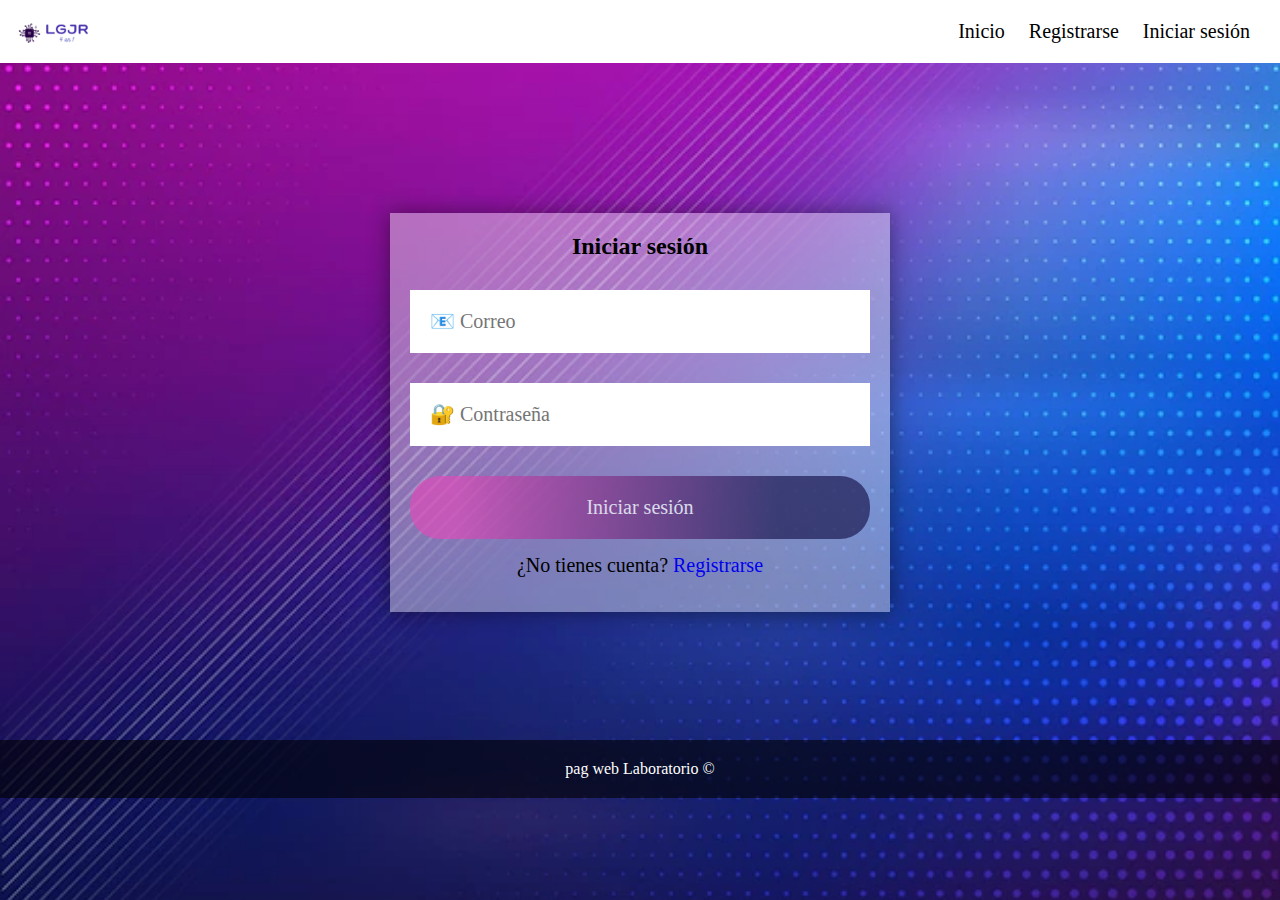
<file: templates/Inicio2.html>
<!DOCTYPE html>
<html lang="es">
<head>
    <meta charset="UTF-8">
    <meta http-equiv="X-UA-Compatible" content="IE=edge">
    <meta name="viewport" content="width=device-width, initial-scale=1.0">
    <title>Inicio de Sesión</title>
    <link rel="shortcut icon" href="/static/img/Logolaboratorio1.png" type="image/x-icon" >
    <link rel="stylesheet" href="/static/css/Inicio2.css">
    <link rel="stylesheet" href="https://cdnjs.cloudflare.com/ajax/libs/font-awesome/4.7.0/css/font-awesome.min.css">
</head>
<body>

    <header class="cabecera">

        <div class="cab_nav">
            <img src="/static/img/Logolaboratorio1.png" alt="Logo" class="logo_img">
            <ul>
                <li><a href="/">Inicio</a></li>
                <li><a href="/registro">Registrarse</a></li>
                <li class="marca"><a href="/iniciar-sesion">Iniciar sesión</a></li>
            </ul>
        </div>
        
    </header>
    

    <form action="/iniciar-sesion" method="post" class="formulario_ing">
        <h2 class="info_h2">Iniciar sesión</h2>
        <input type="email" class="formula" required placeholder="&#128231; Correo"  name="Correo">
        <input type="password" class="formula" required placeholder="&#128272; Contraseña" name="pass">
        <input type="submit" value="Iniciar sesión" class="enviar">
        <p class="frase">¿No tienes cuenta? <a class="link" href="/registro">Registrarse</a></p>
    </form>
    <footer class="foot">
        <p class="foot_p">pag web Laboratorio &copy</p>
    </footer>
</file>
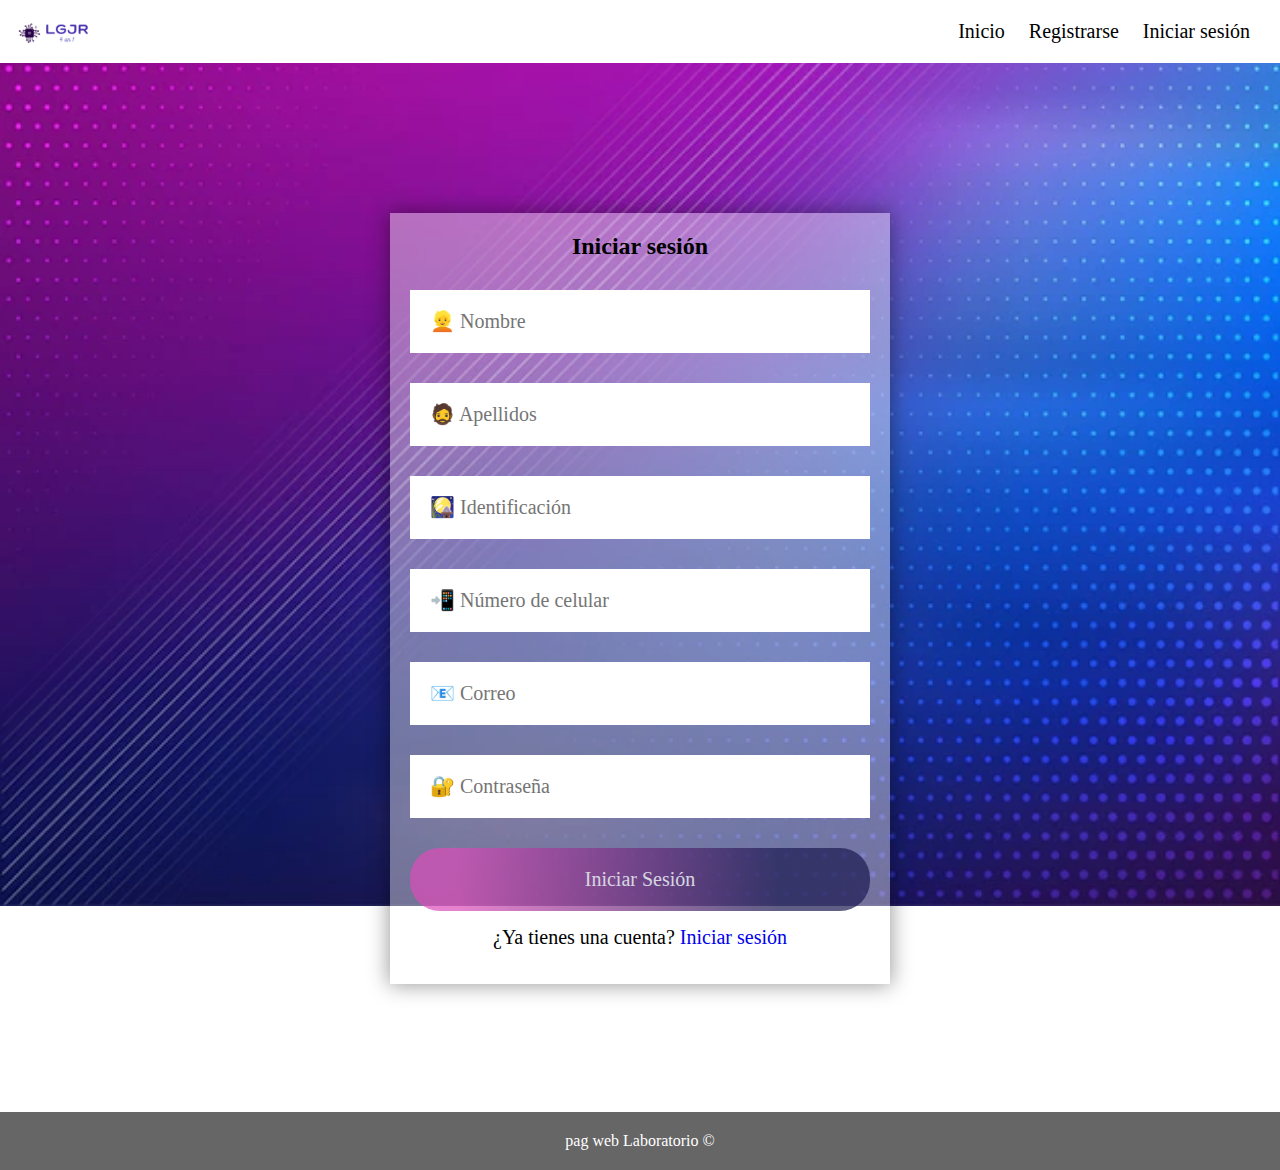
<file: templates/Registro.html>
<!DOCTYPE html>
<html lang="es">
<head>
    <meta charset="UTF-8">
    <meta http-equiv="X-UA-Compatible" content="IE=edge">
    <meta name="viewport" content="width=device-width, initial-scale=1.0">
    <title>Registro</title>
    <link rel="shortcut icon" href="/static/img/Logolaboratorio1.png" type="image/x-icon" >
    <link rel="stylesheet" href="/static/css/Inicio2.css">
    <link rel="stylesheet" href="https://cdnjs.cloudflare.com/ajax/libs/font-awesome/4.7.0/css/font-awesome.min.css">
</head>
<body>

    <header class="cabecera">

        <div class="cab_nav">
            <img src="/static/img/Logolaboratorio1.png" alt="Logo" class="logo_img">
            <ul>
                <li><a href="/">Inicio</a></li>
                <li><a href="/registro">Registrarse</a></li>
                <li class="marca"><a href="/iniciar-sesion">Iniciar sesión</a></li>
            </ul>
        </div>
        
    </header>
    

    <form action="/registro-exitoso" method="post" class="formulario_ing">
        <h2 class="info_h2">Iniciar sesión</h2>
        <input type="text" class="formula" required placeholder="&#128113; Nombre"  name="Nombre">
        <input type="text" class="formula" required placeholder="&#129492; Apellidos"  name="Apellidos">
        <input type="text" class="formula" required placeholder="&#127889; Identificación"  name="Identificación">
        <input type="text" class="formula" required placeholder="&#128242; Número de celular"  name="celular">
        <input type="email" class="formula" required placeholder="&#128231; Correo"  name="Correo">
        <input type="password" class="formula" required placeholder="&#128272; Contraseña" name="password" >
        <input type="submit" value="Iniciar Sesión" class="enviar">
        <p class="frase">¿Ya tienes una cuenta? <a class="link" href="/iniciar-sesion">Iniciar sesión</a></p>
    </form>
    <footer class="foot">
        <p class="foot_p">pag web Laboratorio &copy</p>
    </footer>
</file>
<file: static/css/Inicio2.css>
*{  
    font-family: 'Times New Roman', Times, serif;
	padding: 0px;
	margin: 0px;
	box-sizing: border-box;
}
.cabecera{
	width: 100%;
    align-items: center;
    justify-content: space-between;
	height: 63px;
    z-index: 100;
    display: flex;
	background-color: rgb(255, 255, 255);
}
.cab_nav{
	width: 100%;
	padding: 20px;
	text-align: right;
	top: 0px;
}
.cab_nav ul li{
	list-style: none;
	display: inline-block;
	padding: 10px 10px;
    text-decoration: none;
	color: white;
	font-size: 20px;
	cursor: pointer;
    
}
.cab_nav ul li a{
	text-decoration: none;
	color: rgb(0, 0, 0);
}
.cab_nav ul li a:hover{
    background: #5d4cdc;
}
.nomb_logo{
    width: 300px;
    padding: 0px 20px;
    float: left;
    position: relative;
    top: 5%;
    left: 2%;
    color: rgb(255, 255, 255);
    font-size: 30px;
}
.logo_img{
    width: 80px;
    position: absolute;
    left: 15px;
    top: -5px;
}
.foot{
    background-color: rgba(0, 0, 0, 0.6);
    margin-top: 10%;
    width: 100%;
    padding: 20px 0px;
    position: relative;
}
.foot_p{
    color: #fff;
    text-align: center;
}


body{
    background-image: url(/static/img/fondo-diseno-abstracto-degradado-azul-morado_1048-13167.webp);
    background-repeat: no-repeat;
    background-attachment: fixed;
    background-size: cover;
}
.formulario_ing{
    width: 500px;
    max-width: 100%;
    margin: auto;
    margin-top: 150px;
    padding: 20px;
    box-shadow: 0 0 20px 1px rgba(0,0,0,0.4);
    position: relative;
    background-color: rgba(255,255,255, 0.4);
}

.info_h2{
    text-align: center;
    margin-top: 0;
    color: #000;
    font-family: 'Times New Roman';
}

.formula, .enviar{
    display: block;
    padding: 20px;
    width: 100%;
    margin: 30px 0px;
    font-size: 20px;
    border: none;
}

.enviar{
    background: -webkit-gradient(linear,80% 20%, 10% 21%, from(#1c1a52), to(#dd4cb9));
    border:0;
    cursor: pointer;
    border-radius: 30px;
    margin-bottom: 0;
    opacity: 0.7;
    transition: .8s ease-out;
    color: #fff;
}
.enviar:hover{
    opacity: 1;
    border-radius: 0;
    background: -webkit-gradient(linear,80% 20%, 10% 21%, from(#dd4cb9), to(#1c1a52));


}
.frase{
    border: none;
    width: 100%;
    color: black;
    font-size: 20px;
    padding: 15px 20px;
    border-radius: 5px;
    text-align: center;
}

.link{
    text-decoration: none;
}
</file>
